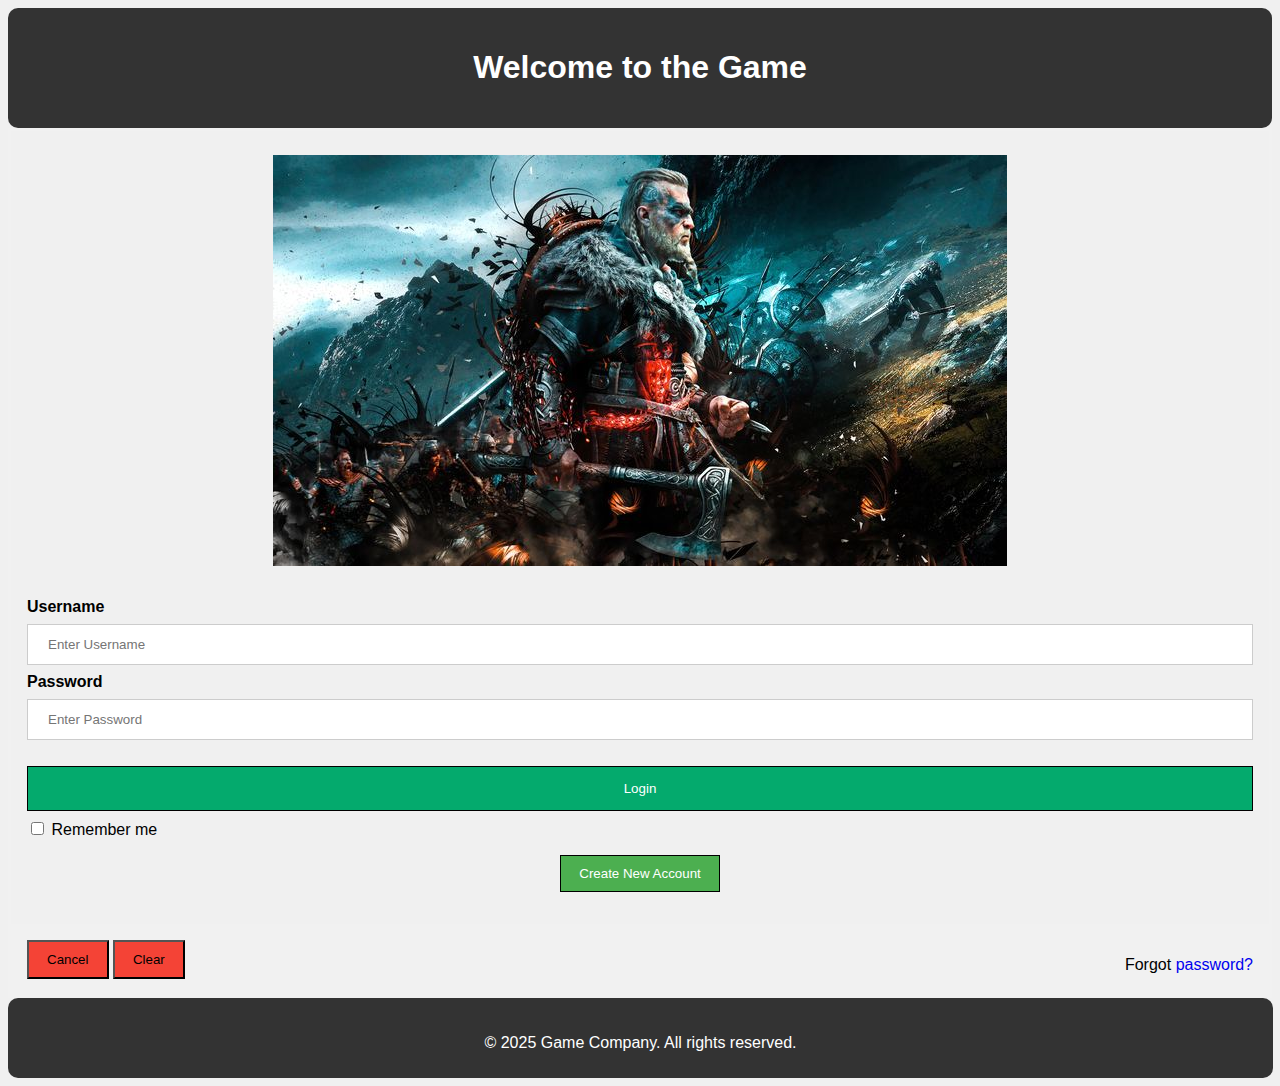
<file: index.html>
<!DOCTYPE html>
<html lang="en">
<head>
    <meta charset="UTF-8">
    <meta name="viewport" content="width=device-width, initial-scale=1.0">
    <title>Login Page</title>
    <link rel="Stylesheet" href="style.css">
</head>
<body>
    <header>
        <h1>Welcome to the Game</h1>
    </header>
    <form action="action.html" method="get">
  <div class="imgcontainer">
    <img src="game.jpeg" alt="game" class="game">
  </div>

  <div class="container">
    <label for="uname"><b>Username</b></label>
    <input type="text" id="uname" placeholder="Enter Username" name="uname" required>

    <label for="psw"><b>Password</b></label>
    <input type="password" id="psw" placeholder="Enter Password" name="psw" required>
    <div id="password-message" style="color: red; margin-top: 5px;"></div>
    <div id="Message" style="margin-top:10px;">
    </div>
    <button type="login" class="login">Login</button>
    <label>
      <input type="checkbox" name="remember"> Remember me
    </label><br>
     <button type="button" class="create-new-account"onclick="window.location.href='create-account.html'">Create New Account</button>
  </div>
  <div class="container" style="background-color:#f1f1f1">
    <button type="button" class="cancelbtn">Cancel</button>
    <button type="button" class="clearbtn" onclick="document.getElementById('uname').value = ''; document.getElementById('psw').value = ''">Clear</button>
    <span class="psw">Forgot <a href="action.html">password?</a></span>
  </div>
</form>

<script>
  document.querySelector('.login').addEventListener('click', function(event) {
    event.preventDefault();
    const username = document.getElementById('uname').value;
    const password = document.getElementById('psw').value;
    const passwordMessage = document.getElementById('password-message');
    passwordMessage.textContent = ''; 
    const formMessage = document.getElementById('Message');
    formMessage.textContent = '';

    const passwordValid = password.length >= 8;

   
     if (username && password) {
     formMessage.textContent = 'Login successful!'; 
    } else if (username){
      formMessage.textContent = 'Please enter password.';
    }else if (password) {
      formMessage.textContent = 'Please enter username.';
    }else if (!passwordValid) {
      passwordMessage.textContent = 'Password must be at least 8 characters long.';
    } 
    else if (!username && !password) {
      formMessage.textContent = 'Please enter both username and password.';
    } else {
      passwordMessage.textContent = 'Password must be at least 8 characters long.';
    }
  });
</script>
<footer>
    <p>&copy; 2025 Game Company. All rights reserved.</p>
  </footer>
</body>
</html>
</file>
<file: style.css>
form {
  border: 3px solid #f1f1f1;
}
body {
  font-family: Arial, Helvetica, sans-serif;
  background-color: #f0f0f0;
}
header {
  background-color: #333;
  color: white;
  padding: 20px;
  text-align: center;
  border-radius: 10px;
}
input[type=text], input[type=password] {
  width: 100%;
  padding: 12px 20px;
  margin: 8px 0;
  display: inline-block;
  border: 1px solid #ccc;
  box-sizing: border-box;
}
.login{
background-color: #04AA6D;
  color: white;
  padding: 14px 20px;
  margin: 8px 0;
  border: none;
  cursor: pointer;
  width: 100%;
  border: 1px solid black;
}
.login:hover{
 background-color: green;
  opacity: 0.8;
  font-size: 15px;
  font-weight: bold;
  box-shadow: 2px 6px 12px black;
  border:2px solid black ;
  transition-duration: 0.05s;
}
.login:active {
  background-color: #3e8e41;
  box-shadow: none;
  transform: translateY(4px);
}
.cancelbtn {
  width: auto;
  padding: 10px 18px;
  background-color: #f44336;
  cursor: pointer;

}
.cancelbtn:hover{
    font-size: 20px;
    font-weight: bold;
    transition-duration: 0.05s;
    border: 2px solid black;
    box-shadow: 2px 6px 12px black;
}
.cancelbtn:active {
  background-color: #d32f2f;
  box-shadow: none;
  transform: translateY(4px);
}
.imgcontainer {
  text-align: center;
  margin: 24px 0 12px 0;
}
.container {
  padding: 16px;
}
a{
    text-decoration: none;
}
a:hover{
    color: darkslateblue;
}
span.psw {
  float: right;
  padding-top: 16px;
}

footer {
  background-color: #333;
  color: white;
  padding: 10px;
  text-align: center;
  height: 50px;
  width: 98.5%;
 border-radius: 10px;
 padding-top: 20px;
}
.clearbtn{
 width: auto;
  padding: 10px 18px;
  background-color: #f44336;
  cursor: pointer;

}
.clearbtn:hover {
   font-size: 14px;
    font-weight: bold;
    transition-duration: 0.05s;
    border: 2px solid black;
    box-shadow: 2px 6px 12px black;
}
.clearbtn:active {
  background-color: #d32f2f;
  box-shadow: none;
  transform: translateY(4px);
}
.create-new-account {
  width: auto;
  padding: 10px 18px;
  background-color: #4CAF50;
  color: white;
  border: none;
  cursor: pointer;
margin: 16px auto;
display: block;
border: 1px solid black;;
}
.create-new-account:hover {
  font-size: 14px;
  font-weight: bold;
  transition-duration: 0.05s;
  border: 2px solid black;
  box-shadow: 2px 6px 12px black;
}
.create-new-account:active {
  background-color: #388E3C;
  box-shadow: none;
  transform: translateY(4px);
}
</file>
